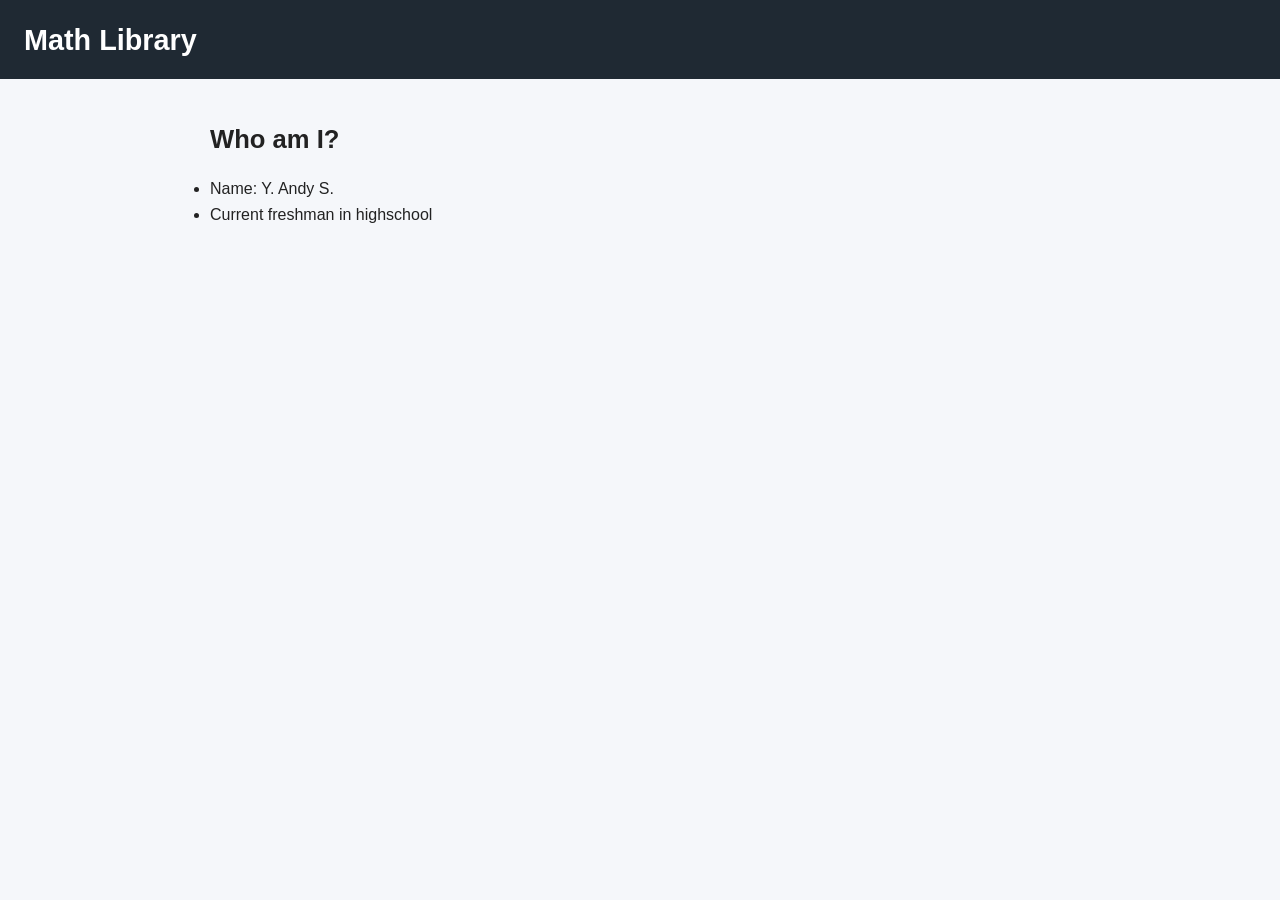
<file: about.html>
<!DOCTYPE html>
<html>
<head>
<title>About Me</title>
<link rel="stylesheet" href="style.css">
</head>

<body>
<header class="navbar">
  <h1 class="title"><a href="index.html">Math Library</a></h1>
</header>

<main class="content">
  <h2>Who am I?</h2>
  <ul>
    <li>Name: Y. Andy S.</li>
    <li>Current freshman in highschool</li>
  </ul>
</main>
</body>
</html>
</file>
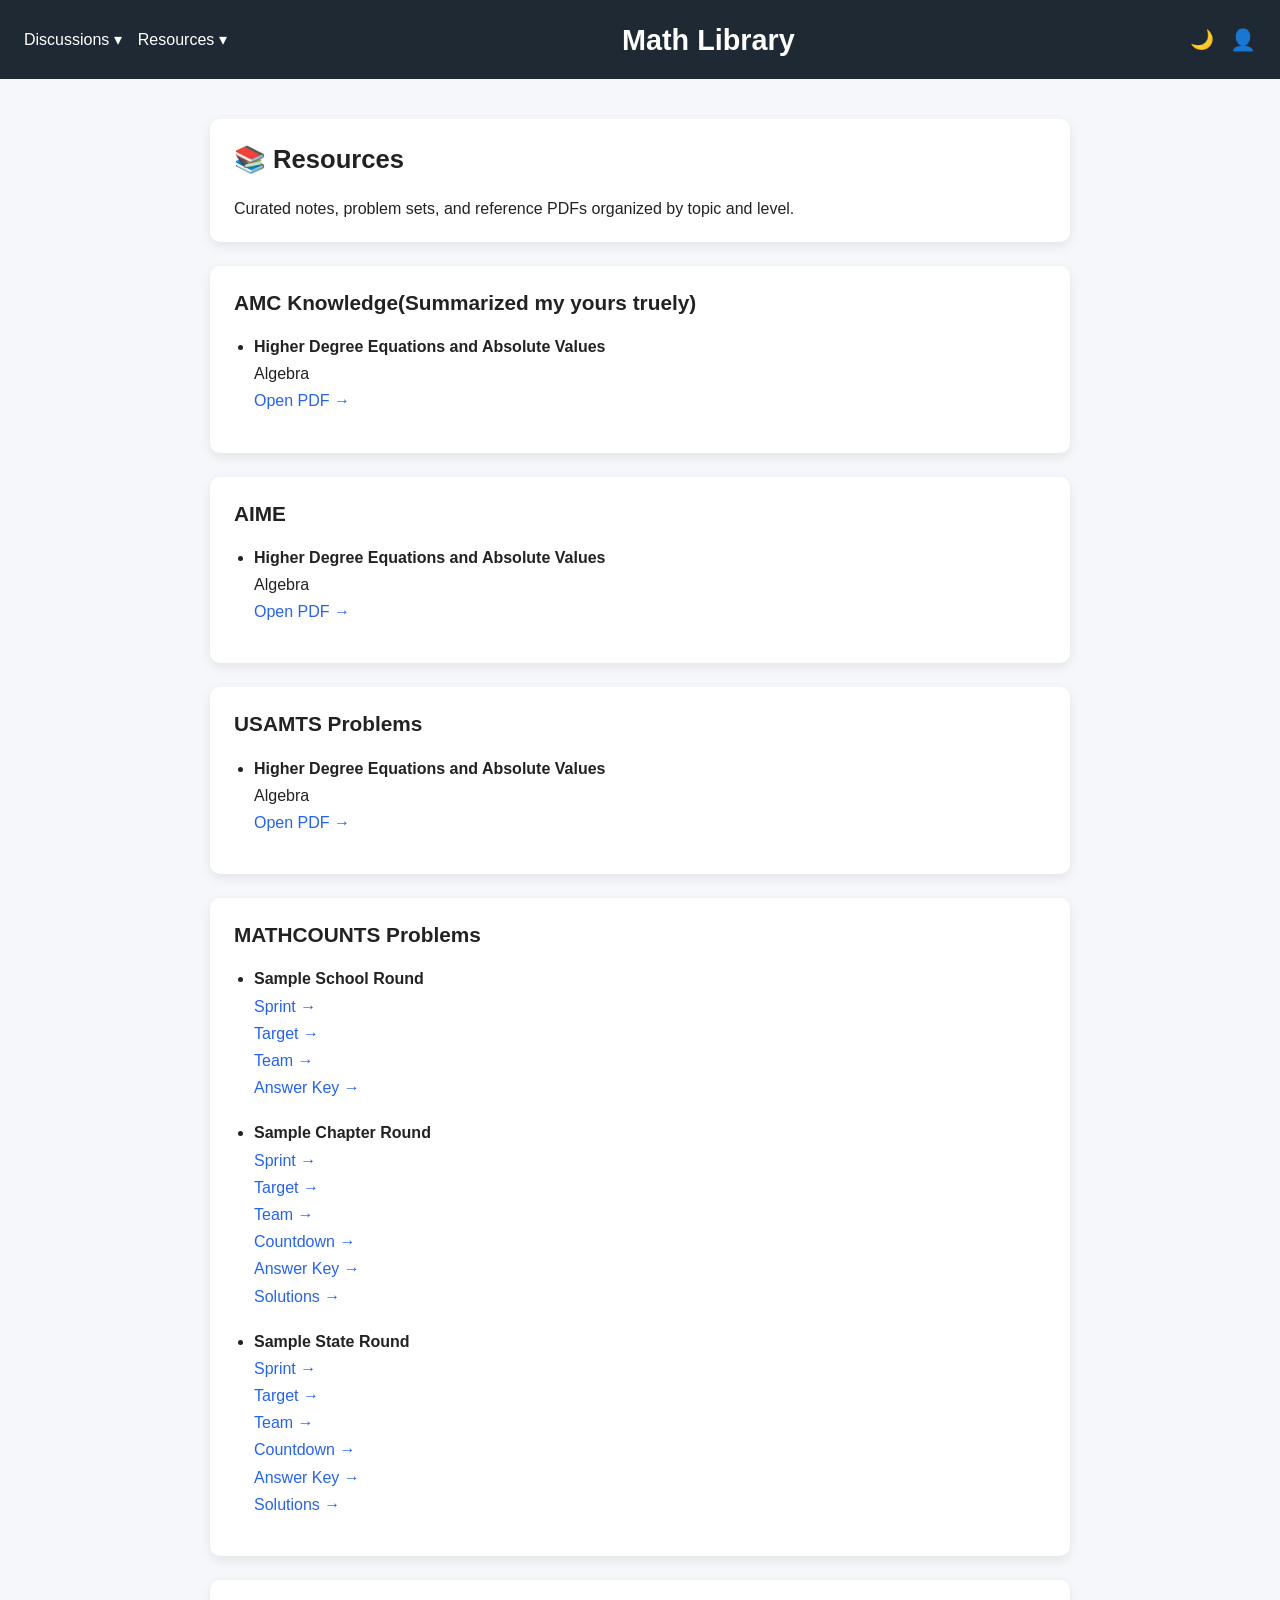
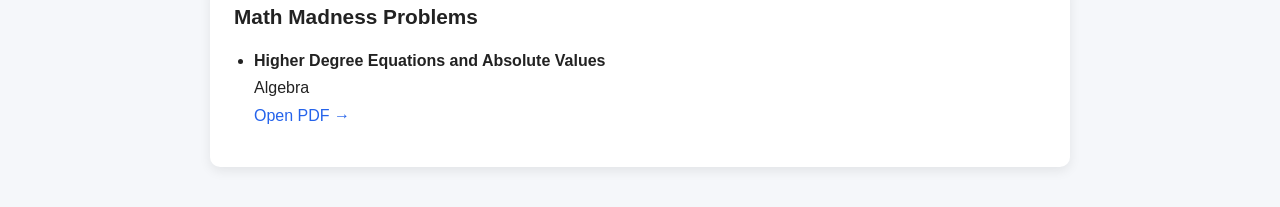
<file: resources.html>
<!DOCTYPE html>
<html lang="en">
<head>
  <meta charset="UTF-8">
  <title>Resources | Math Library</title>

  <link rel="stylesheet" href="style.css">
  <script src="script.js" defer></script>
</head>

<body>

<header class="navbar">
  <div class="nav-left">
    <div class="dropdown">
      <button class="dropbtn">Discussions ▾</button>
      <div class="dropdown-content">
        <a href="discussions.html">Forum</a>
      </div>
    </div>

    <div class="dropdown">
      <button class="dropbtn">Resources ▾</button>
      <div class="dropdown-content">
        <a href="resources.html">Library</a>
      </div>
    </div>
  </div>

  <h1 class="title">
    <a href="index.html">Math Library</a>
  </h1>

  <div class="nav-right">
    <button id="darkToggle">🌙</button>
    <a href="about.html" class="profile">👤</a>
  </div>
</header>

<main class="content">

  <!-- Page Header -->
  <section class="card">
    <h2>📚 Resources</h2>
    <p class="subtitle">
      Curated notes, problem sets, and reference PDFs organized by topic and level.
    </p>
  </section>
  
  <!-- AMC Knowledge -->
  <section class="card">
    <h3>AMC Knowledge(Summarized my yours truely)</h3>
    <ul>
      <li>
        <strong>Higher Degree Equations and Absolute Values</strong><br>
        <span class="tag">Algebra</span><br>
        <a href="resources/geometry/power_of_a_point.pdf" target="_blank">
          Open PDF →
        </a>
      </li>
    </ul>
  </section>

  <!-- AIME -->
  <section class="card">
    <h3>AIME</h3>
    <ul>
      <li>
        <strong>Higher Degree Equations and Absolute Values</strong><br>
        <span class="tag">Algebra</span><br>
        <a href="resources/geometry/power_of_a_point.pdf" target="_blank">
          Open PDF →
        </a>
      </li>
    </ul>
  </section>

  <!-- USAMTS Problems -->
  <section class="card">
    <h3>USAMTS Problems</h3>
    <ul>
      <li>
        <strong>Higher Degree Equations and Absolute Values</strong><br>
        <span class="tag">Algebra</span><br>
        <a href="resources/geometry/power_of_a_point.pdf" target="_blank">
          Open PDF →
        </a>
      </li>
    </ul>
  </section>
  
  <!-- MATHCOUNTS Problems -->
  <section class="card">
    <h3>MATHCOUNTS Problems</h3>
    <ul>
      <li>
        <strong>Sample School Round</strong><br>
        <a href="https://www.mathcounts.org/sites/default/files/Sample%20School%20Competition%20Sprint%20Round.pdf" target="_blank">
          Sprint →
        </a><br>
        <a href="https://www.mathcounts.org/sites/default/files/Sample%20School%20Competition%20Target%20Round.pdf" target="_blank">
          Target →
        </a><br>
        <a href="https://www.mathcounts.org/sites/default/files/Sample%20School%20Competition%20Team%20Round.pdf" target="_blank">
          Team →
        </a><br>
        <a href="https://www.mathcounts.org/sites/default/files/Sample%20School%20Competition%20Answer%20Key.pdf" target="_blank">
          Answer Key →
        </a><br>
      </li>
      <li>
        <strong>Sample Chapter Round</strong><br>
        <a href="https://www.mathcounts.org/sites/default/files/2025%20COMPLETE%20Chapter%20Sprint%20-%20FINAL.pdf" target="_blank">
          Sprint →
        </a><br>
        <a href="https://www.mathcounts.org/sites/default/files/2025%20COMPLETE%20Chapter%20Target%20-%20FINAL%20(8%20problems).pdf" target="_blank">
          Target →
        </a><br>
        <a href="https://www.mathcounts.org/sites/default/files/2025%20COMPLETE%20Chapter%20Team%20-%20FINAL.pdf" target="_blank">
          Team →
        </a><br>
        <a href="https://www.mathcounts.org/sites/default/files/2025%20COMPLETE%20Chapter%20Countdown%20-%20FINAL.pdf" target="_blank">
          Countdown →
        </a><br>
        <a href="https://www.mathcounts.org/sites/default/files/2025%20COMPLETE%20Chapter%20Competition%20Answer%20Key-%20FINAL.pdf" target="_blank">
          Answer Key →
        </a><br>
        <a href="https://www.mathcounts.org/sites/default/files/2025%20Chapter%20solutions%20FINAL%20PDF_0.pdf" target="_blank">
          Solutions →
        </a><br>
      </li>
      <li>
        <strong>Sample State Round</strong><br>
        <a href="https://www.mathcounts.org/sites/default/files/2025%20COMPLETE%20State%20Sprint%20-%20FINAL.pdf" target="_blank">
          Sprint →
        </a><br>
        <a href="https://www.mathcounts.org/sites/default/files/2025%20COMPLETE%20State%20Target%20(all)%20FINAL.pdf" target="_blank">
          Target →
        </a><br>
        <a href="https://www.mathcounts.org/sites/default/files/2025%20COMPLETE%20State%20Team%20-%20FINAL.pdf" target="_blank">
          Team →
        </a><br>
        <a href="https://www.mathcounts.org/sites/default/files/2025%20COMPLETE%20State%20Countdown%20(FINAL).pdf" target="_blank">
          Countdown →
        </a><br>
        <a href="https://www.mathcounts.org/sites/default/files/2025%20COMPLETE%20State%20Answer%20Key%20FORMATTED%20(FINAL).pdf" target="_blank">
          Answer Key →
        </a><br>
        <a href="https://www.mathcounts.org/sites/default/files/2025%20COMPLETE%20State%20Solutions.pdf" target="_blank">
          Solutions →
        </a><br>
      </li>
    </ul>
  </section>

  <!-- Math Madness Problems -->
  <section class="card">
    <h3>Math Madness Problems</h3>
    <ul>
      <li>
        <strong>Higher Degree Equations and Absolute Values</strong><br>
        <span class="tag">Algebra</span><br>
        <a href="resources/geometry/power_of_a_point.pdf" target="_blank">
          Open PDF →
        </a>
      </li>
    </ul>
  </section>

</main>

</body>
</html>
</file>
<file: style.css>
/* =========================
   GLOBAL RESET & BASE
   ========================= */
* {
  box-sizing: border-box;
  margin: 0;
  padding: 0;
}

body {
  font-family: "Inter", "Segoe UI", Arial, sans-serif;
  background-color: #f5f7fa;
  color: #222;
  line-height: 1.6;
}

/* =========================
   NAVBAR
   ========================= */
.navbar {
  display: flex;
  align-items: center;
  justify-content: space-between;
  background-color: #1f2933;
  padding: 14px 24px;
  color: white;
}

.title a {
  color: white;
  text-decoration: none;
  font-size: 1.8rem;
  font-weight: 700;
}

.nav-left,
.nav-right {
  display: flex;
  align-items: center;
  gap: 16px;
}

/* =========================
   DROPDOWNS
   ========================= */
.dropdown {
  position: relative;
}

.dropbtn {
  background: none;
  border: none;
  color: white;
  font-size: 1rem;
  cursor: pointer;
}

.dropbtn:hover {
  text-decoration: underline;
}

.dropdown-content {
  display: none;
  position: absolute;
  top: 110%;
  left: 0;
  background-color: white;
  min-width: 160px;
  border-radius: 6px;
  box-shadow: 0 6px 16px rgba(0,0,0,0.15);
  z-index: 10;
}

.dropdown-content a {
  display: block;
  padding: 10px 14px;
  text-decoration: none;
  color: #222;
}

.dropdown-content a:hover {
  background-color: #f1f5f9;
}

.dropdown:hover .dropdown-content {
  display: block;
}

/* =========================
   PROFILE / DARK TOGGLE
   ========================= */
.profile {
  font-size: 1.3rem;
  text-decoration: none;
  color: white;
}

#darkToggle {
  background: none;
  border: none;
  font-size: 1.2rem;
  cursor: pointer;
  color: white;
}

/* =========================
   MAIN CONTENT
   ========================= */
.content {
  max-width: 900px;
  margin: 40px auto;
  padding: 0 20px;
}

.content h2 {
  margin-bottom: 16px;
  font-size: 1.6rem;
}

/* =========================
   CARDS
   ========================= */
.card {
  background: white;
  border-radius: 10px;
  padding: 20px 24px;
  margin-bottom: 24px;
  box-shadow: 0 4px 12px rgba(0,0,0,0.08);
}

.card h3 {
  margin-bottom: 14px;
  font-size: 1.3rem;
}

/* =========================
   LISTS & RESOURCES
   ========================= */
.card ul {
  padding-left: 20px;
}

.card li {
  margin-bottom: 18px;
  line-height: 1.7;
}

.card a {
  color: #2563eb;
  text-decoration: none;
  font-weight: 500;
}

.card a:hover {
  text-decoration: underline;
}

/* =========================
   MATHJAX
   ========================= */
mjx-container {
  font-size: 110% !important;
}

/* =========================
   DARK MODE
   ========================= */
body.dark {
  background-color: #0f172a;
  color: #e5e7eb;
}

body.dark .navbar {
  background-color: #020617;
}

body.dark .card {
  background-color: #020617;
  box-shadow: 0 6px 16px rgba(0,0,0,0.4);
}

body.dark a {
  color: #60a5fa;
}

body.dark .dropdown-content {
  background-color: #020617;
}

body.dark .dropdown-content a {
  color: #e5e7eb;
}

body.dark .dropdown-content a:hover {
  background-color: #1e293b;
}

/* =========================
   RESPONSIVE
   ========================= */
@media (max-width: 700px) {
  .navbar {
    flex-wrap: wrap;
    gap: 12px;
  }

  .title {
    order: -1;
    width: 100%;
    text-align: center;
  }
}
</file>
